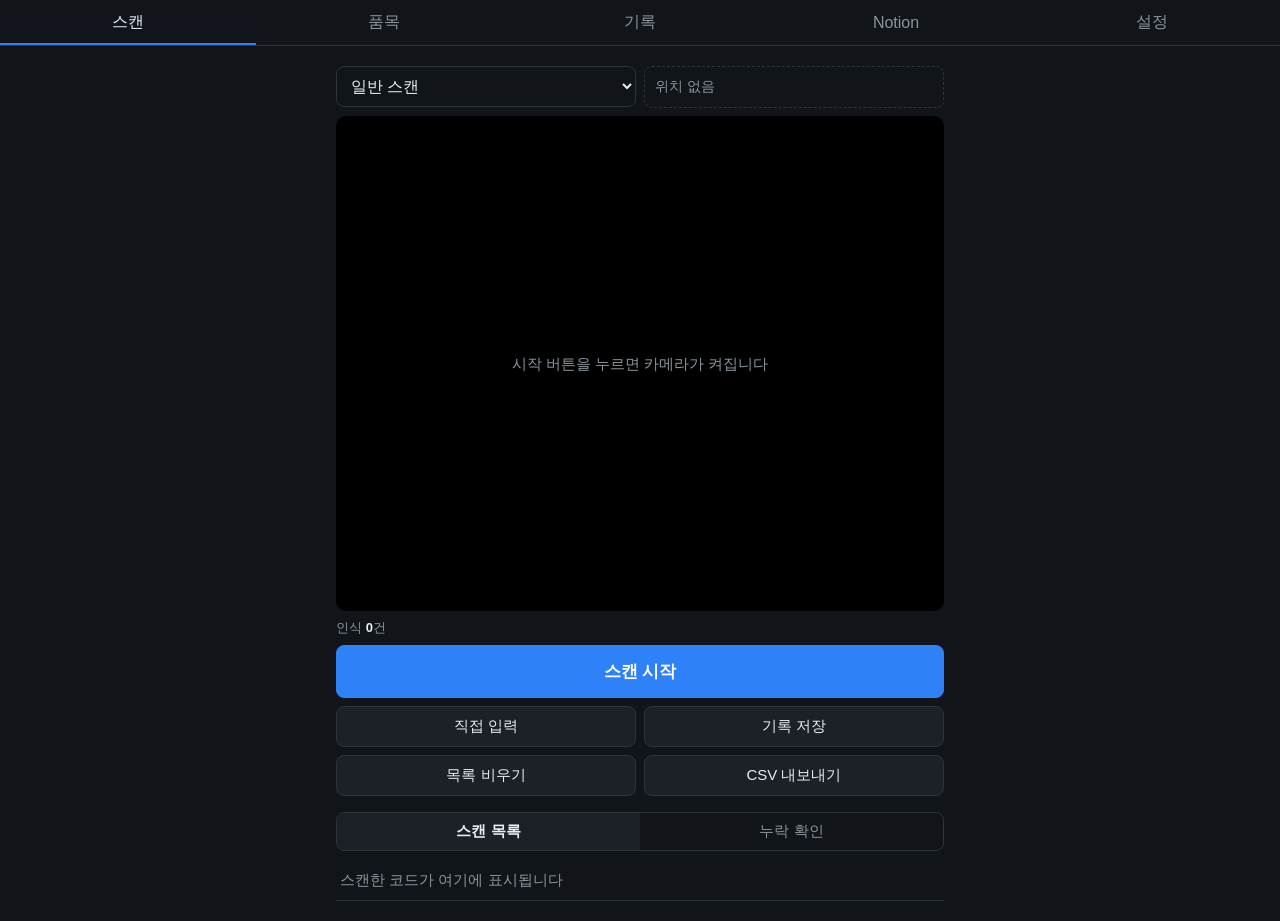
<file: index.html>
<!doctype html>
<html lang="ko">
<head>
<meta charset="utf-8">
<meta name="viewport" content="width=device-width, initial-scale=1, viewport-fit=cover">
<meta name="apple-mobile-web-app-capable" content="yes">
<meta name="mobile-web-app-capable" content="yes">
<meta name="apple-mobile-web-app-status-bar-style" content="black-translucent">
<meta name="apple-mobile-web-app-title" content="라벨스캔">
<meta name="theme-color" content="#111418">
<title>라벨 스캐너</title>
<link rel="manifest" href="manifest.json">
<link rel="icon" href="icon.svg" type="image/svg+xml">
<link rel="apple-touch-icon" href="icon-180.png">
<link rel="stylesheet" href="style.css">
</head>
<body>
<header>
  <nav>
    <button data-tab="scan" class="active">스캔</button>
    <button data-tab="items">품목</button>
    <button data-tab="history">기록</button>
    <button data-tab="notion">Notion</button>
    <button data-tab="settings">설정</button>
  </nav>
</header>

<main>
  <!-- Scan tab -->
  <section id="tab-scan" class="tab active">
    <div class="row">
      <select id="mode">
        <option value="scan">일반 스캔</option>
        <option value="in">입고</option>
        <option value="out">출고</option>
        <option value="lend">대여</option>
        <option value="ret">반납</option>
        <option value="find">찾기</option>
      </select>
      <div id="loc-chip" class="chip" title="위치 라벨을 스캔하면 설정됩니다">
        <span id="loc-text">위치 없음</span>
        <button id="loc-clear" class="chip-x" hidden>✕</button>
      </div>
    </div>
    <div class="row" id="find-row" hidden>
      <input id="find-target" placeholder="찾을 코드 (여러 개는 쉼표로)" autocomplete="off">
      <button id="find-exit" class="icon">찾기 끝내기</button>
    </div>

    <div id="viewer">
      <video id="video" playsinline muted></video>
      <canvas id="overlay"></canvas>
      <div id="viewer-msg">시작 버튼을 누르면 카메라가 켜집니다</div>
      <div id="found-banner" hidden></div>
    </div>
    <div class="row stats">
      <span>인식 <b id="stat-count">0</b>건</span>
      <span id="stat-last"></span>
    </div>
    <div class="row">
      <button id="btn-start" class="primary big">스캔 시작</button>
    </div>
    <div class="row">
      <button id="btn-manual">직접 입력</button>
      <button id="btn-save-history">기록 저장</button>
    </div>
    <div class="row">
      <button id="btn-clear">목록 비우기</button>
      <button id="btn-export-session">CSV 내보내기</button>
    </div>

    <div class="seg" id="scan-seg">
      <button data-view="list" class="active">스캔 목록</button>
      <button data-view="missing">누락 확인 <span id="missing-count"></span></button>
    </div>
    <ul id="session-list" class="list"></ul>
    <div id="missing-view" hidden>
      <label class="check inline"><input id="missing-loc-only" type="checkbox"> 현재 위치의 품목만</label>
      <h3>등록됐지만 스캔 안 됨</h3>
      <ul id="missing-items" class="list"></ul>
      <h3>번호 누락 <small class="hint">(스캔한 번호 사이에 빠진 번호)</small></h3>
      <ul id="missing-numbers" class="list"></ul>
    </div>
  </section>

  <!-- Items tab -->
  <section id="tab-items" class="tab">
    <form id="item-form" class="card">
      <input id="item-code" placeholder="코드 (예: A0001)" required autocomplete="off">
      <input id="item-name" placeholder="이름" required autocomplete="off">
      <input id="item-memo" placeholder="메모" autocomplete="off">
      <input id="item-loc" placeholder="위치 코드 (예: LOC-01)" list="loc-options" autocomplete="off">
      <datalist id="loc-options"></datalist>
      <button class="primary" type="submit">저장</button>
    </form>
    <div class="row">
      <input id="item-search" placeholder="검색 (코드, 이름, 위치, 상태)" autocomplete="off">
    </div>
    <div class="row">
      <button id="btn-export-items">CSV 내보내기</button>
      <label class="button">CSV 가져오기<input id="file-import" type="file" accept=".csv,text/csv" hidden></label>
    </div>
    <ul id="item-list" class="list"></ul>

    <details class="card" id="label-maker">
      <summary>라벨 번호 만들기</summary>
      <div class="grid2">
        <label>접두어<input id="lm-prefix" autocomplete="off"></label>
        <label>자릿수<input id="lm-digits" type="number" min="1" max="8"></label>
        <label>시작 번호<input id="lm-start" type="number" min="0"></label>
        <label>개수<input id="lm-count" type="number" min="1" max="200" value="10"></label>
      </div>
      <p class="hint" id="lm-preview"></p>
      <div class="row">
        <button id="lm-print">QR 인쇄 페이지</button>
        <button id="lm-csv">코드 목록 CSV</button>
      </div>
      <p class="hint">시작 번호는 지금까지 쓴 번호 다음으로 자동으로 채워집니다. 위치 라벨은 접두어를 위치 코드 접두어(설정)로 바꿔서 만드세요.</p>
    </details>
  </section>

  <!-- History tab -->
  <section id="tab-history" class="tab">
    <div class="seg" id="hist-seg">
      <button data-view="sessions" class="active">스캔 기록</button>
      <button data-view="log">상태 이력</button>
    </div>

    <div id="hist-sessions">
      <ul id="history-list" class="list"></ul>
    </div>

    <div id="hist-detail" hidden>
      <div class="row">
        <button id="hd-back">← 목록</button>
        <button id="hd-csv">CSV</button>
        <button id="hd-delete">삭제</button>
      </div>
      <h3 id="hd-title"></h3>
      <div class="row">
        <select id="hd-compare"></select>
      </div>
      <div id="hd-compare-result"></div>
      <ul id="hd-entries" class="list"></ul>
    </div>

    <div id="hist-log" hidden>
      <div class="row">
        <input id="log-search" placeholder="코드 또는 이름으로 검색" autocomplete="off">
      </div>
      <div class="row">
        <button id="btn-export-log">CSV 내보내기</button>
      </div>
      <ul id="log-list" class="list"></ul>
    </div>
  </section>

  <!-- Notion tab -->
  <section id="tab-notion" class="tab">
    <div id="nt-setup" class="card" hidden>
      <b>Notion 연동이 설정되지 않았습니다</b>
      <p class="hint">설정 탭 → Notion 연동에서 Worker 주소와 앱 키를 입력하세요.</p>
    </div>
    <div id="nt-main">
      <div class="row">
        <select id="nt-page"><option value="">체크리스트 페이지 선택…</option></select>
        <button id="nt-pages-refresh" class="icon" title="페이지 목록 새로고침">↻</button>
      </div>
      <div class="row">
        <button id="nt-reload">Notion에서 불러오기</button>
        <button id="nt-uncheck-all">전체 체크 해제</button>
      </div>
      <div class="row stats">
        <span id="nt-progress"></span>
        <span id="nt-sync"></span>
      </div>
      <div class="row">
        <button id="nt-make-labels">라벨 없는 항목 QR 만들기</button>
      </div>
      <ul id="nt-list" class="list"></ul>
    </div>
  </section>

  <!-- Settings tab -->
  <section id="tab-settings" class="tab">
    <h3>스캔</h3>
    <div class="card">
      <label>인식할 코드
        <select id="set-formats">
          <option value="qr">QR만</option>
          <option value="qr_linear">QR + 바코드 (Code128/39, EAN)</option>
          <option value="all">전체</option>
        </select>
      </label>
      <label>위치 코드 접두어 <small>(이 글자로 시작하는 코드는 위치 라벨로 인식)</small>
        <input id="set-locprefix" autocomplete="off">
      </label>
      <label class="check"><input id="set-sound" type="checkbox" checked> 인식 시 소리</label>
      <label class="check"><input id="set-multi" type="checkbox" checked> 한 화면에서 여러 개 동시 인식</label>
    </div>

    <h3>Notion 연동</h3>
    <div class="card">
      <label>Worker 주소
        <input id="set-nt-url" placeholder="https://label-scanner-notion.….workers.dev" autocomplete="off" inputmode="url">
      </label>
      <label>앱 키 <small>(Worker에 등록한 APP_KEY와 같은 값)</small>
        <input id="set-nt-key" type="password" autocomplete="off">
      </label>
      <label class="check"><input id="set-nt-on" type="checkbox"> 스캔하면 Notion 체크리스트에 체크</label>
      <div class="row"><button id="nt-test">연결 테스트</button></div>
    </div>

    <h3>성능 · 배터리</h3>
    <div class="card">
      <label>카메라 해상도
        <select id="set-res">
          <option value="720">1280×720 (배터리 절약)</option>
          <option value="1080">1920×1080 (작은 라벨)</option>
        </select>
      </label>
      <label>초당 인식 횟수
        <select id="set-fps">
          <option value="5">5회 (배터리 절약)</option>
          <option value="10">10회</option>
          <option value="15">15회</option>
          <option value="0">제한 없음 (최대 속도)</option>
        </select>
      </label>
      <label>자동 정지 (코드가 안 보이는 시간)
        <select id="set-autostop">
          <option value="10">10초</option>
          <option value="20">20초</option>
          <option value="30">30초</option>
          <option value="0">없음</option>
        </select>
      </label>
      <label>카메라 줌
        <select id="set-zoom">
          <option value="1">1x</option>
          <option value="1.5">1.5x</option>
          <option value="2">2x</option>
          <option value="3">3x</option>
        </select>
      </label>
    </div>
    <p class="hint">해상도·줌은 다음 스캔 시작부터, 나머지는 바로 적용됩니다.</p>

    <h3>성능 정보 <small class="hint">(마지막 스캔 기준)</small></h3>
    <div class="card info">
      <div><span>카메라 해상도</span><b id="stat-res">-</b></div>
      <div><span>처리 시간</span><b id="stat-ms">-</b></div>
      <div><span>실제 인식 횟수</span><b id="stat-fps">-</b></div>
      <div><span>줌 지원</span><b id="stat-zoom">-</b></div>
    </div>

    <h3>기타</h3>
    <p class="hint"><a href="test-labels.html" target="_blank">테스트 라벨 페이지 열기</a></p>
    <div class="row">
      <button id="btn-update">업데이트 확인 / 새로고침</button>
    </div>
    <p class="hint" id="version"></p>
  </section>
</main>

<div id="toast"></div>

<div id="dialog" hidden>
  <div class="card">
    <div id="dialog-msg"></div>
    <input id="dialog-input" autocomplete="off" hidden>
    <div class="row">
      <button id="dialog-cancel">취소</button>
      <button id="dialog-ok" class="primary">확인</button>
    </div>
  </div>
</div>

<script src="vendor/barcode-detector.js"></script>
<script src="app.js"></script>
<script src="notion.js"></script>
</body>
</html>
</file>
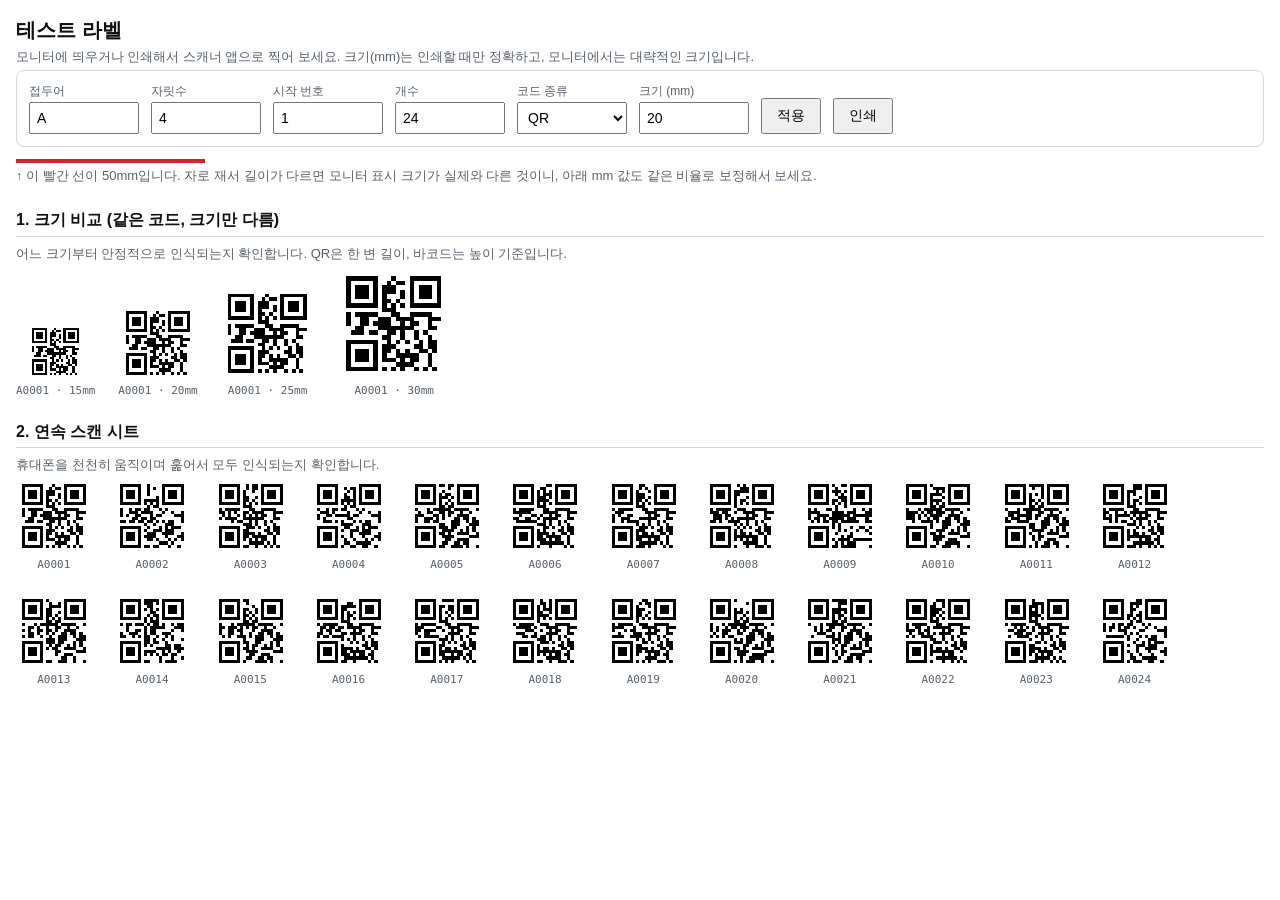
<file: test-labels.html>
<!doctype html>
<html lang="ko">
<head>
<meta charset="utf-8">
<meta name="viewport" content="width=device-width, initial-scale=1">
<title>테스트 라벨</title>
<style>
  :root { --line: #d0d7de; --muted: #57606a; }
  * { box-sizing: border-box; }
  [hidden] { display: none !important; }
  body { margin: 0; padding: 16px; font: 14px/1.4 -apple-system, "Segoe UI", sans-serif; color: #111; background: #fff; }
  h1 { font-size: 20px; margin: 0 0 4px; }
  h2 { font-size: 16px; margin: 24px 0 8px; border-bottom: 1px solid var(--line); padding-bottom: 4px; }
  .hint { color: var(--muted); font-size: 13px; margin: 4px 0; }
  .controls { display: flex; flex-wrap: wrap; gap: 12px; align-items: end; padding: 12px; border: 1px solid var(--line); border-radius: 8px; }
  .controls label { display: grid; gap: 2px; font-size: 12px; color: var(--muted); }
  .controls input, .controls select { font-size: 14px; padding: 6px; width: 110px; }
  button { font-size: 14px; padding: 7px 14px; cursor: pointer; }
  .grid { display: flex; flex-wrap: wrap; gap: 6mm; align-items: flex-end; }
  .label { display: inline-flex; flex-direction: column; align-items: center; gap: 1mm; }
  .label .cap { font: 11px ui-monospace, Consolas, monospace; color: var(--muted); }
  .label svg { display: block; }
  @media print {
    .controls, .noprint { display: none; }
    body { padding: 0; }
    h2 { break-after: avoid; }
  }
</style>
</head>
<body>
<h1 id="title">테스트 라벨</h1>
<p class="hint test-only">모니터에 띄우거나 인쇄해서 스캐너 앱으로 찍어 보세요. 크기(mm)는 인쇄할 때만 정확하고, 모니터에서는 대략적인 크기입니다.</p>

<div class="controls">
  <label>접두어<input id="prefix" value="A"></label>
  <label>자릿수<input id="digits" type="number" value="4" min="1" max="8"></label>
  <label>시작 번호<input id="start" type="number" value="1" min="0"></label>
  <label>개수<input id="count" type="number" value="24" min="1" max="200"></label>
  <label>코드 종류
    <select id="type">
      <option value="qr">QR</option>
      <option value="code128">바코드 (Code128)</option>
    </select>
  </label>
  <label>크기 (mm)<input id="size" type="number" value="20" min="4" max="60"></label>
  <button id="apply">적용</button>
  <button onclick="print()">인쇄</button>
</div>

<div class="noprint test-only" style="margin-top:12px">
  <div style="width:50mm;height:4px;background:#d1242f"></div>
  <p class="hint">↑ 이 빨간 선이 50mm입니다. 자로 재서 길이가 다르면 모니터 표시 크기가 실제와 다른 것이니, 아래 mm 값도 같은 비율로 보정해서 보세요.</p>
</div>

<div class="test-only">
<h2>1. 크기 비교 (같은 코드, 크기만 다름)</h2>
<p class="hint">어느 크기부터 안정적으로 인식되는지 확인합니다. QR은 한 변 길이, 바코드는 높이 기준입니다.</p>
<div id="size-grid" class="grid"></div>
</div>

<h2 id="sheet-title">2. 연속 스캔 시트</h2>
<p class="hint test-only">휴대폰을 천천히 움직이며 훑어서 모두 인식되는지 확인합니다.</p>
<div id="sheet-grid" class="grid"></div>

<script src="vendor/qrcode.js"></script>
<script src="vendor/JsBarcode.all.min.js"></script>
<script>
'use strict';
const SVG_NS = 'http://www.w3.org/2000/svg';

function qrSvg(text, sizeMm) {
  const qr = qrcode(0, 'M');
  qr.addData(text);
  qr.make();
  const n = qr.getModuleCount();
  const quiet = 2; // quiet zone in modules (spec recommends 4; 2 saves tape space)
  const total = n + quiet * 2;
  let d = '';
  for (let r = 0; r < n; r++) {
    for (let c = 0; c < n; c++) {
      if (qr.isDark(r, c)) d += `M${c + quiet} ${r + quiet}h1v1h-1z`;
    }
  }
  const svg = document.createElementNS(SVG_NS, 'svg');
  svg.setAttribute('viewBox', `0 0 ${total} ${total}`);
  svg.setAttribute('shape-rendering', 'crispEdges');
  svg.style.width = svg.style.height = sizeMm + 'mm';
  svg.innerHTML = `<rect width="${total}" height="${total}" fill="#fff"/><path d="${d}" fill="#000"/>`;
  svg.dataset.code = text;
  return svg;
}

function barcodeSvg(text, heightMm) {
  const svg = document.createElementNS(SVG_NS, 'svg');
  JsBarcode(svg, text, { format: 'CODE128', width: 2, height: 60, margin: 10, displayValue: false });
  // Scale proportionally to the requested height
  const w = parseFloat(svg.getAttribute('width')), h = parseFloat(svg.getAttribute('height'));
  svg.setAttribute('viewBox', `0 0 ${w} ${h}`);
  svg.style.height = heightMm + 'mm';
  svg.style.width = (heightMm * w / h) + 'mm';
  svg.dataset.code = text;
  return svg;
}

function makeLabel(text, type, sizeMm, caption) {
  const wrap = document.createElement('div');
  wrap.className = 'label';
  wrap.appendChild(type === 'qr' ? qrSvg(text, sizeMm) : barcodeSvg(text, sizeMm));
  const cap = document.createElement('div');
  cap.className = 'cap';
  cap.textContent = caption ?? text;
  wrap.appendChild(cap);
  return wrap;
}

function codeAt(i) {
  const prefix = document.getElementById('prefix').value.trim();
  const digits = Math.min(8, Math.max(1, +document.getElementById('digits').value || 4));
  return prefix + String(i).padStart(digits, '0');
}

function render() {
  const type = document.getElementById('type').value;
  const start = +document.getElementById('start').value || 0;
  const count = Math.min(200, Math.max(1, +document.getElementById('count').value || 1));
  const size = Math.max(4, +document.getElementById('size').value || 12);

  const sizeGrid = document.getElementById('size-grid');
  sizeGrid.innerHTML = '';
  const sizes = type === 'qr' ? [15, 20, 25, 30] : [5, 7, 9, 12, 15];
  const sample = codeAt(start);
  for (const s of sizes) sizeGrid.appendChild(makeLabel(sample, type, s, `${sample} · ${s}mm`));

  const sheet = document.getElementById('sheet-grid');
  sheet.innerHTML = '';
  for (let i = 0; i < count; i++) sheet.appendChild(makeLabel(codeAt(start + i), type, size));
}

// Opened from the app's label maker: ?prefix=A&digits=4&start=25&count=10&size=20&print=1
const params = new URLSearchParams(location.search);
for (const key of ['prefix', 'digits', 'start', 'count', 'size', 'type']) {
  if (params.has(key)) document.getElementById(key).value = params.get(key);
}
if (params.get('print') === '1') {
  document.title = document.getElementById('title').textContent = '라벨 인쇄';
  document.getElementById('sheet-title').textContent = '라벨';
  document.querySelectorAll('.test-only').forEach((el) => { el.hidden = true; });
}

// Opened from the Notion tab: a fixed list of { code, caption } handed over via localStorage
let fromApp = null;
if (params.get('from') === 'app') {
  try { fromApp = JSON.parse(localStorage.getItem('ls.print') || '[]'); } catch { fromApp = []; }
  document.title = document.getElementById('title').textContent = '라벨 인쇄';
  document.getElementById('sheet-title').textContent = `라벨 ${fromApp.length}개`;
  document.querySelectorAll('.test-only').forEach((el) => { el.hidden = true; });
  document.querySelectorAll('.controls label, #apply').forEach((el) => { el.hidden = true; });
}

function renderFromApp() {
  const size = Math.max(4, +document.getElementById('size').value || 20);
  const sheet = document.getElementById('sheet-grid');
  sheet.innerHTML = '';
  for (const { code, caption } of fromApp) {
    const label = makeLabel(code, 'qr', size, `${code}\n${caption}`);
    label.querySelector('.cap').style.cssText = `white-space: pre-line; text-align: center; max-width: ${size + 10}mm`;
    sheet.appendChild(label);
  }
}

document.getElementById('apply').addEventListener('click', render);
fromApp ? renderFromApp() : render();
</script>
</body>
</html>
</file>
<file: style.css>
:root {
  --bg: #111418;
  --panel: #1c2128;
  --line: #2d333b;
  --text: #e6edf3;
  --muted: #8b949e;
  --accent: #2f81f7;
  --ok: #3fb950;
  --warn: #d29922;
  --danger: #f85149;
}
* { box-sizing: border-box; }
[hidden] { display: none !important; }
html, body { margin: 0; background: var(--bg); color: var(--text); font: 15px/1.4 -apple-system, "Segoe UI", sans-serif; }
body { padding-bottom: env(safe-area-inset-bottom); }
header { position: sticky; top: 0; z-index: 10; background: var(--bg); padding-top: env(safe-area-inset-top); border-bottom: 1px solid var(--line); }
nav { display: flex; }
nav button { flex: 1; background: none; border: 0; border-radius: 0; color: var(--muted); padding: 12px 0; font-size: 16px; }
nav button.active { color: var(--text); box-shadow: inset 0 -2px 0 var(--accent); }
main { max-width: 640px; margin: 0 auto; padding: 12px 16px; }
.tab { display: none; }
.tab.active { display: block; }

button, .button { background: var(--panel); color: var(--text); border: 1px solid var(--line); border-radius: 8px; padding: 10px 14px; font-size: 15px; cursor: pointer; display: inline-block; }
button.primary { background: var(--accent); border-color: var(--accent); color: #fff; }
button.big { width: 100%; padding: 14px; font-size: 17px; font-weight: 600; }
button.stop { background: var(--danger); border-color: var(--danger); }
input, select { width: 100%; background: var(--bg); color: var(--text); border: 1px solid var(--line); border-radius: 8px; padding: 10px; font-size: 16px; }

.row { display: flex; gap: 8px; margin: 8px 0; align-items: center; }
.row > button, .row > .button { flex: 1; text-align: center; }
.card { background: var(--panel); border: 1px solid var(--line); border-radius: 10px; padding: 12px; display: grid; gap: 10px; }
.card label { display: grid; gap: 4px; color: var(--muted); font-size: 13px; }
.card label.check { display: flex; align-items: center; gap: 8px; color: var(--text); font-size: 15px; }
.card label.check input { width: auto; }
.hint { color: var(--muted); font-size: 13px; }
h3 { font-size: 14px; color: var(--muted); font-weight: 600; margin: 20px 4px 8px; }
h3:first-child { margin-top: 8px; }
h3 small { font-weight: 400; }
.card.info { gap: 6px; }
.card.info div { display: flex; justify-content: space-between; }
.card.info span { color: var(--muted); }
.hint a { color: var(--accent); }

#viewer { position: relative; width: 100%; aspect-ratio: 3 / 4; max-height: 55vh; background: #000; border-radius: 10px; overflow: hidden; }
#viewer video, #viewer canvas { position: absolute; inset: 0; width: 100%; height: 100%; }
#viewer video { object-fit: cover; }
#viewer-msg { position: absolute; inset: 0; display: flex; align-items: center; justify-content: center; color: var(--muted); text-align: center; padding: 16px; }
#viewer.flash { animation: flash .25s ease-out; }
@keyframes flash { from { box-shadow: inset 0 0 0 6px var(--ok); } to { box-shadow: inset 0 0 0 0 var(--ok); } }

.stats { justify-content: space-between; color: var(--muted); font-size: 13px; }
.stats b { color: var(--text); }

.list { list-style: none; margin: 8px 0; padding: 0; }
.list li { display: flex; align-items: center; gap: 10px; padding: 10px 4px; border-bottom: 1px solid var(--line); }
.list li .main { flex: 1; min-width: 0; }
.list li .code { font-family: ui-monospace, Consolas, monospace; font-size: 13px; color: var(--muted); }
.list li .name { font-weight: 600; overflow: hidden; text-overflow: ellipsis; white-space: nowrap; }
.list li .name.unknown { color: var(--warn); font-weight: 400; }
.list li .time { color: var(--muted); font-size: 12px; }
.list li button { padding: 6px 10px; font-size: 13px; }
.list li.new { animation: newrow 1s ease-out; }
@keyframes newrow { from { background: rgba(63,185,80,.25); } to { background: transparent; } }
.empty { color: var(--muted); text-align: center; padding: 24px 0; }

/* Mode bar & location chip */
#mode { flex: 1; }
.chip { flex: 1; display: flex; align-items: center; gap: 6px; min-width: 0; padding: 10px; border: 1px dashed var(--line); border-radius: 8px; color: var(--muted); font-size: 14px; }
.chip span { flex: 1; overflow: hidden; text-overflow: ellipsis; white-space: nowrap; }
.chip.on { border-style: solid; border-color: var(--accent); color: var(--text); }
.chip-x { flex: none !important; padding: 2px 8px; font-size: 12px; }

#found-banner { position: absolute; left: 8px; right: 8px; bottom: 8px; padding: 12px; border-radius: 8px; background: #f2cc60; color: #111; font-weight: 700; font-size: 18px; text-align: center; }

/* Segmented control */
.seg { display: flex; margin: 16px 0 4px; border: 1px solid var(--line); border-radius: 8px; overflow: hidden; }
.seg button { flex: 1; border: 0; border-radius: 0; background: none; color: var(--muted); padding: 9px 0; }
.seg button.active { background: var(--panel); color: var(--text); font-weight: 600; }

.badge { display: inline-block; margin-right: 6px; padding: 1px 6px; border-radius: 4px; font-size: 11px; font-weight: 600; vertical-align: 2px; background: var(--line); color: var(--text); }
.badge.loc, .badge.m-in, .badge.m-ret { background: rgba(47,129,247,.25); color: #79b8ff; }
.badge.m-out { background: rgba(248,81,73,.2); color: #ff7b72; }
.badge.m-lend { background: rgba(210,153,34,.2); color: #e3b341; }

label.check.inline { display: flex; align-items: center; gap: 8px; margin: 10px 4px; }
label.check.inline input { width: auto; }
.list li[data-open] { cursor: pointer; }
.chev { color: var(--muted); font-size: 20px; }
.list.compact li { padding: 6px 4px; display: block; }
.cmp h3 { margin-top: 12px; }

details.card { margin-top: 20px; }
details.card summary { cursor: pointer; font-weight: 600; }
.grid2 { display: grid; grid-template-columns: 1fr 1fr; gap: 10px; }
.grid2 label { display: grid; gap: 4px; color: var(--muted); font-size: 13px; }

/* Notion */
button.icon { flex: none !important; padding: 10px 14px; }
.list li.section { display: block; padding: 14px 4px 4px; border-bottom: 0; color: var(--muted); font-size: 13px; font-weight: 600; }
.list li.todo .cb { flex: none; width: 30px; height: 30px; padding: 0; border-radius: 6px; font-size: 18px; font-weight: 700; color: #fff; }
.list li.todo.done .cb { background: var(--accent); border-color: var(--accent); }
.list li.todo.done .name { color: var(--muted); text-decoration: line-through; }
.warn { color: var(--warn); }

#dialog { position: fixed; inset: 0; z-index: 100; background: rgba(0,0,0,.55); display: flex; align-items: center; justify-content: center; padding: 16px; }
#dialog .card { width: 100%; max-width: 360px; }
#dialog-msg { font-size: 16px; line-height: 1.5; }

#toast { position: fixed; left: 50%; bottom: calc(24px + env(safe-area-inset-bottom)); transform: translateX(-50%); background: var(--panel); border: 1px solid var(--line); padding: 10px 16px; border-radius: 20px; opacity: 0; transition: opacity .2s; pointer-events: none; max-width: 90vw; }
#toast.show { opacity: 1; }
</file>
